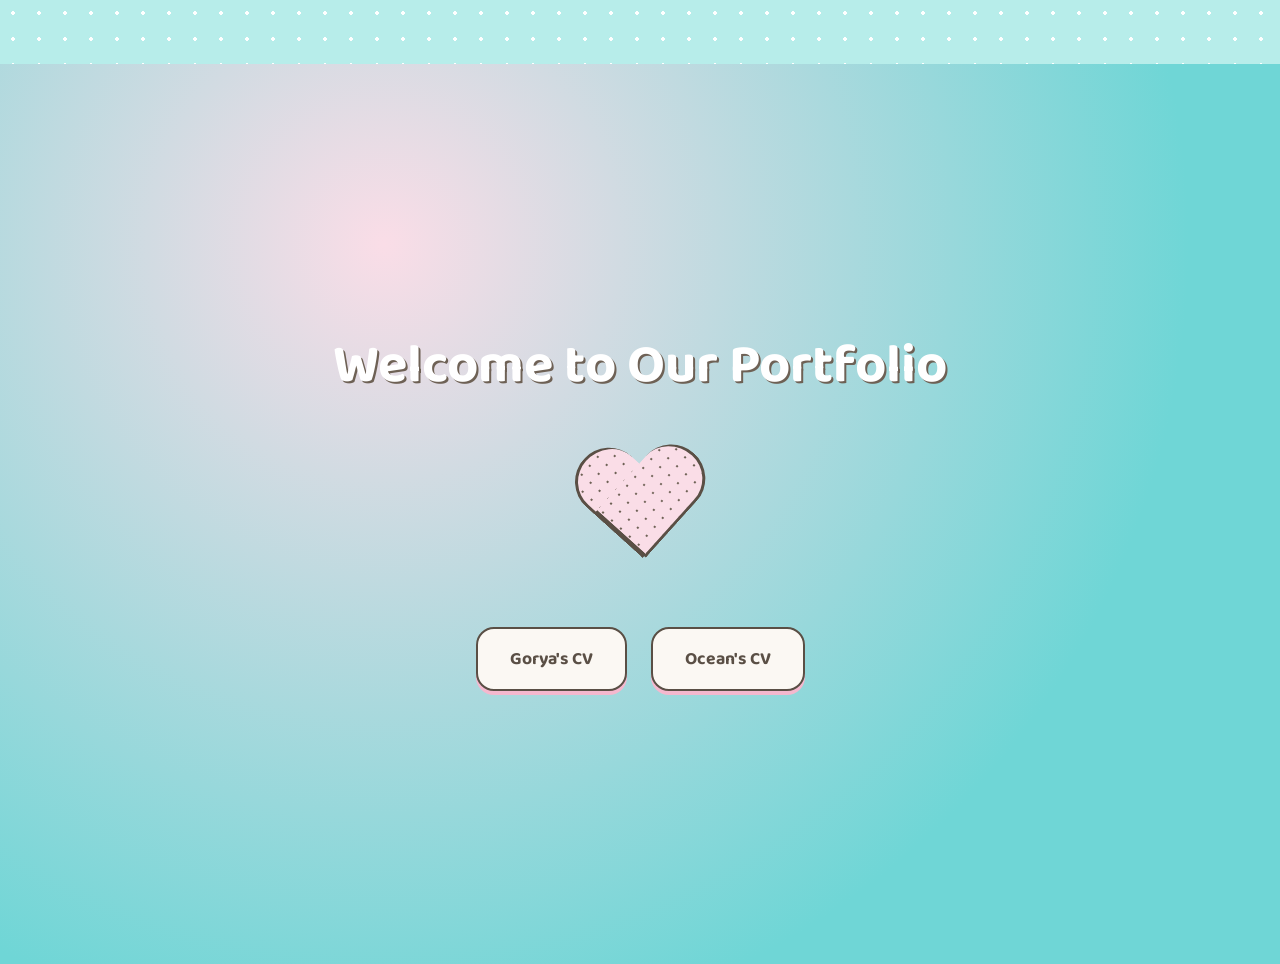
<file: index.html>
<!DOCTYPE html>
<html>
<head>
<title> 
Our Portfolio
</title>
<link rel="stylesheet" href="style.css">
</head>
<body>
<div class="Welcome">
<h1>
Welcome to Our Portfolio
</h1>
<div class="heart">
</div>
<div class="cv-link">
<a href="cv1.html">
Gorya's CV
</a>
<a href="cv2.html">
Ocean's CV
</a>
</div>
</div>
</body>
</html>
</file>
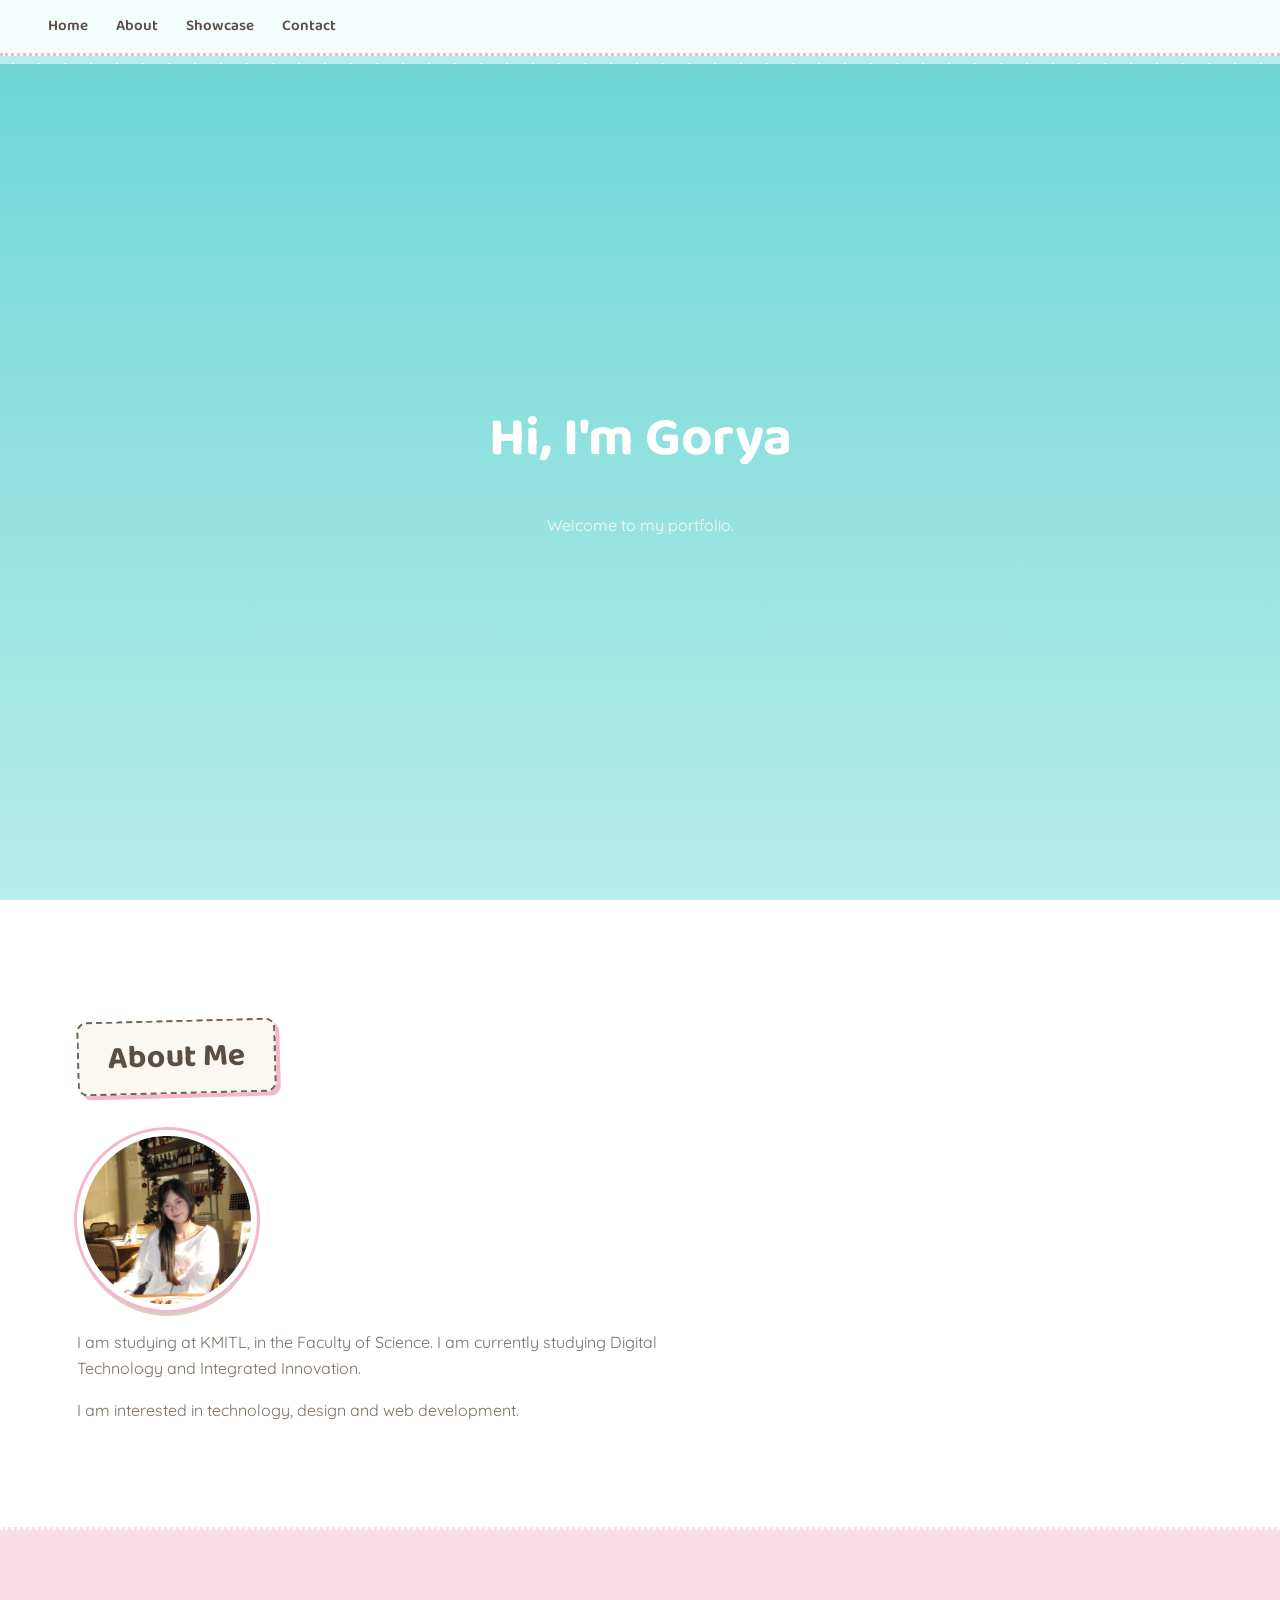
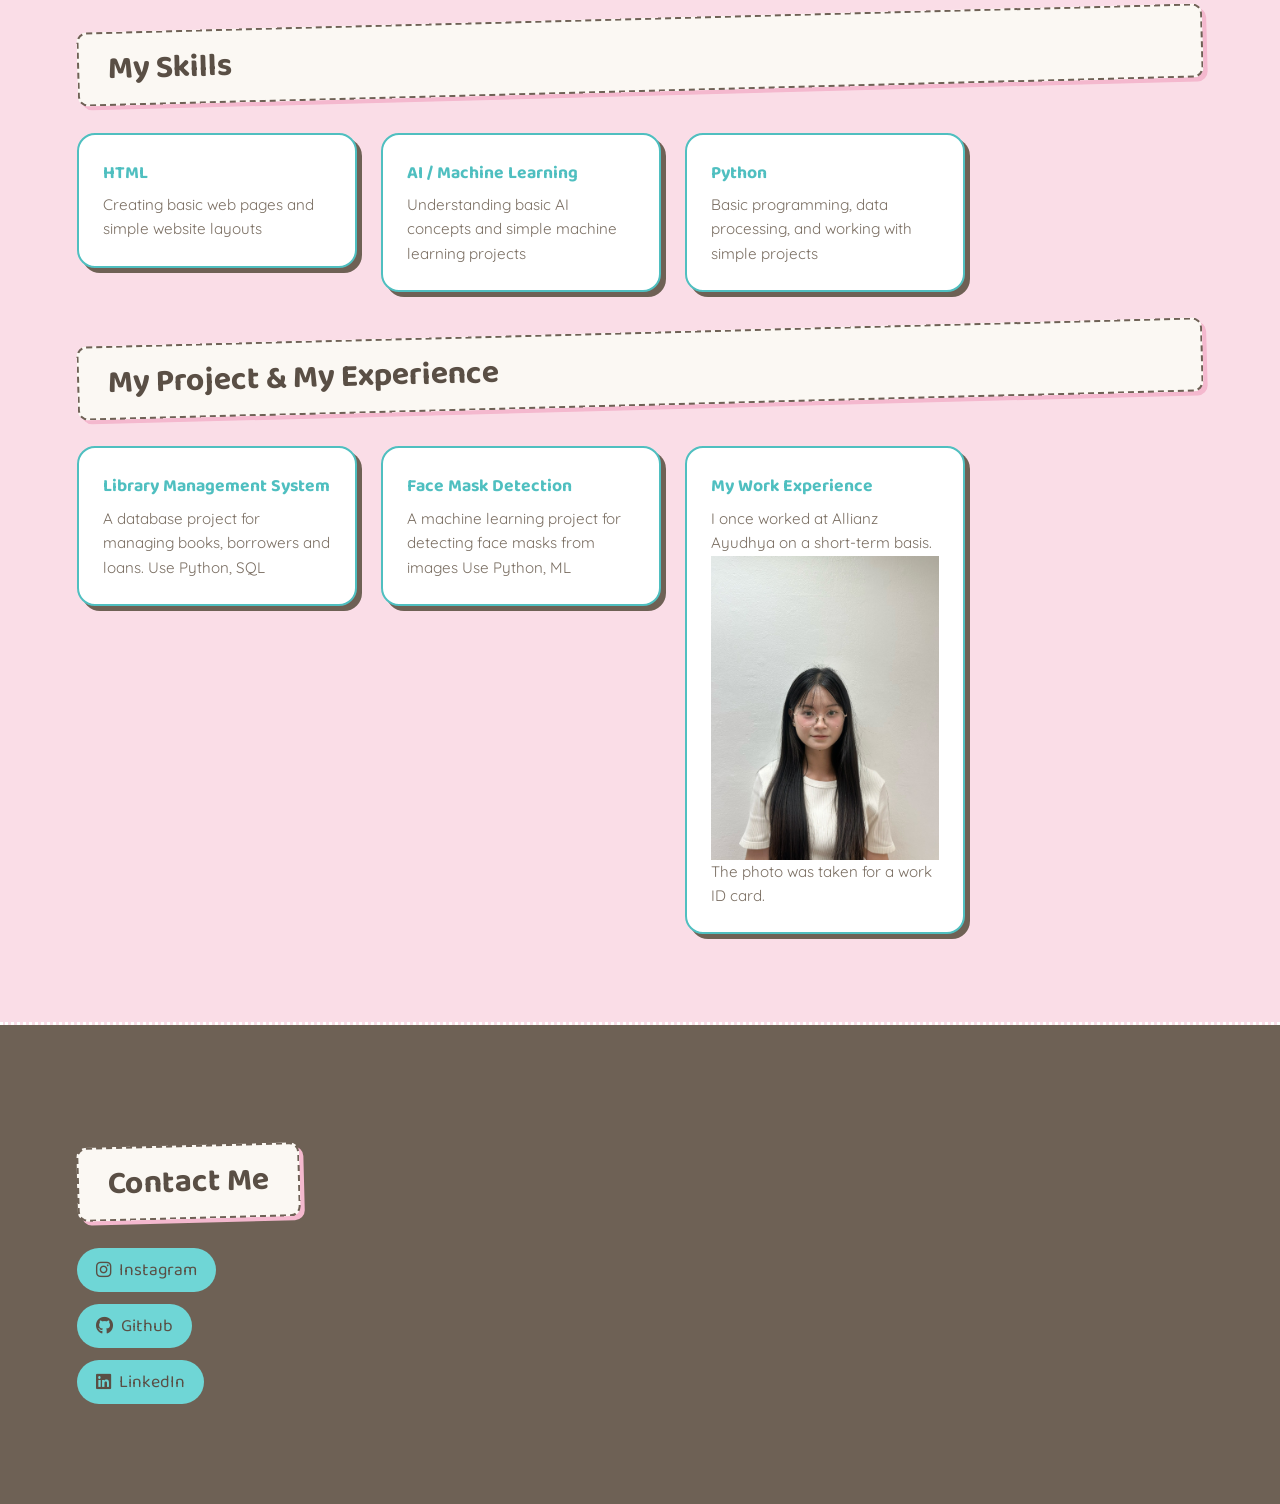
<file: cv1.html>
<!DOCTYPE html>
<html>
<head>
<title>
Gorya Portfolio
</title>
<link rel="stylesheet" href="style.css">
<link rel="stylesheet" href="https://cdnjs.cloudflare.com/ajax/libs/font-awesome/6.5.1/css/all.min.css">
</head>
<body>
<nav>
<a href="#home">
Home
</a>
<a href="#about">
About
</a>
<a href="#showcase">
Showcase
</a>
<a href="#contact">
Contact
</a>
</nav>
<section id="home">
<h1>
Hi, I'm Gorya
</h1>
<p>
Welcome to my portfolio.
</p>
</section>
<section id="about">
<h2>
About Me
</h2>
<img src="images/profile.jpg" alt="My photo">
<p>
I am studying at KMITL, in the Faculty of Science.
I am currently studying Digital Technology and Integrated Innovation.
</p>
<p>
I am interested in technology, design and web development.
</p>
</section>
<section id="showcase">
<h2>
My Skills
</h2>
<div class="box">
<h3>
HTML
</h3>
<p>
Creating basic web pages and simple website layouts
</p>
</div>
<div class="box">
<h3>
AI / Machine Learning
</h3>
<p>
Understanding basic AI concepts and simple machine learning projects
</p>
</div>
<div class="box">
<h3>
Python
</h3>
<p>
Basic programming, data processing, and working with simple projects
</p>
</div>
<h2>
My Project & My Experience
</h2>
<div class="box">
<h3>
Library Management System
</h3>
<p>
A database project for managing books, borrowers and loans.
Use Python, SQL
</p>
</div>
<div class="box">
<h3>
Face Mask Detection
</h3>
<p>
A machine learning project for detecting face masks from images
Use Python, ML
</p>
</div>
<div class="box">
<h3>
My Work Experience
</h3> 
<p>
I once worked at Allianz Ayudhya on a short-term basis.    
</p>    
<img src="images/allianz.jpg" alt="Working at Allianz Ayudhya">   
<p class="caption"> 
The photo was taken for a work ID card.   
</p>
</div>
</section>
<section id="contact">
<h2>
Contact Me
</h2>
<p>
<a href="https://www.instagram.com/ggggorya">
<i class="fa-brands fa-instagram">
</i>
Instagram
</a>
</p>
<p> 
<a href="https://github.com/gorya1991">
<i class="fa-brands fa-github">
</i>
Github
</a>
</p>
<p>
<a href="https://www.linkedin.com/in/natcha-khamaueal-034178438/">
<i class="fa-brands fa-linkedin">
</i>
LinkedIn
</a>
</p>
</section>
</body>
</html>
</file>
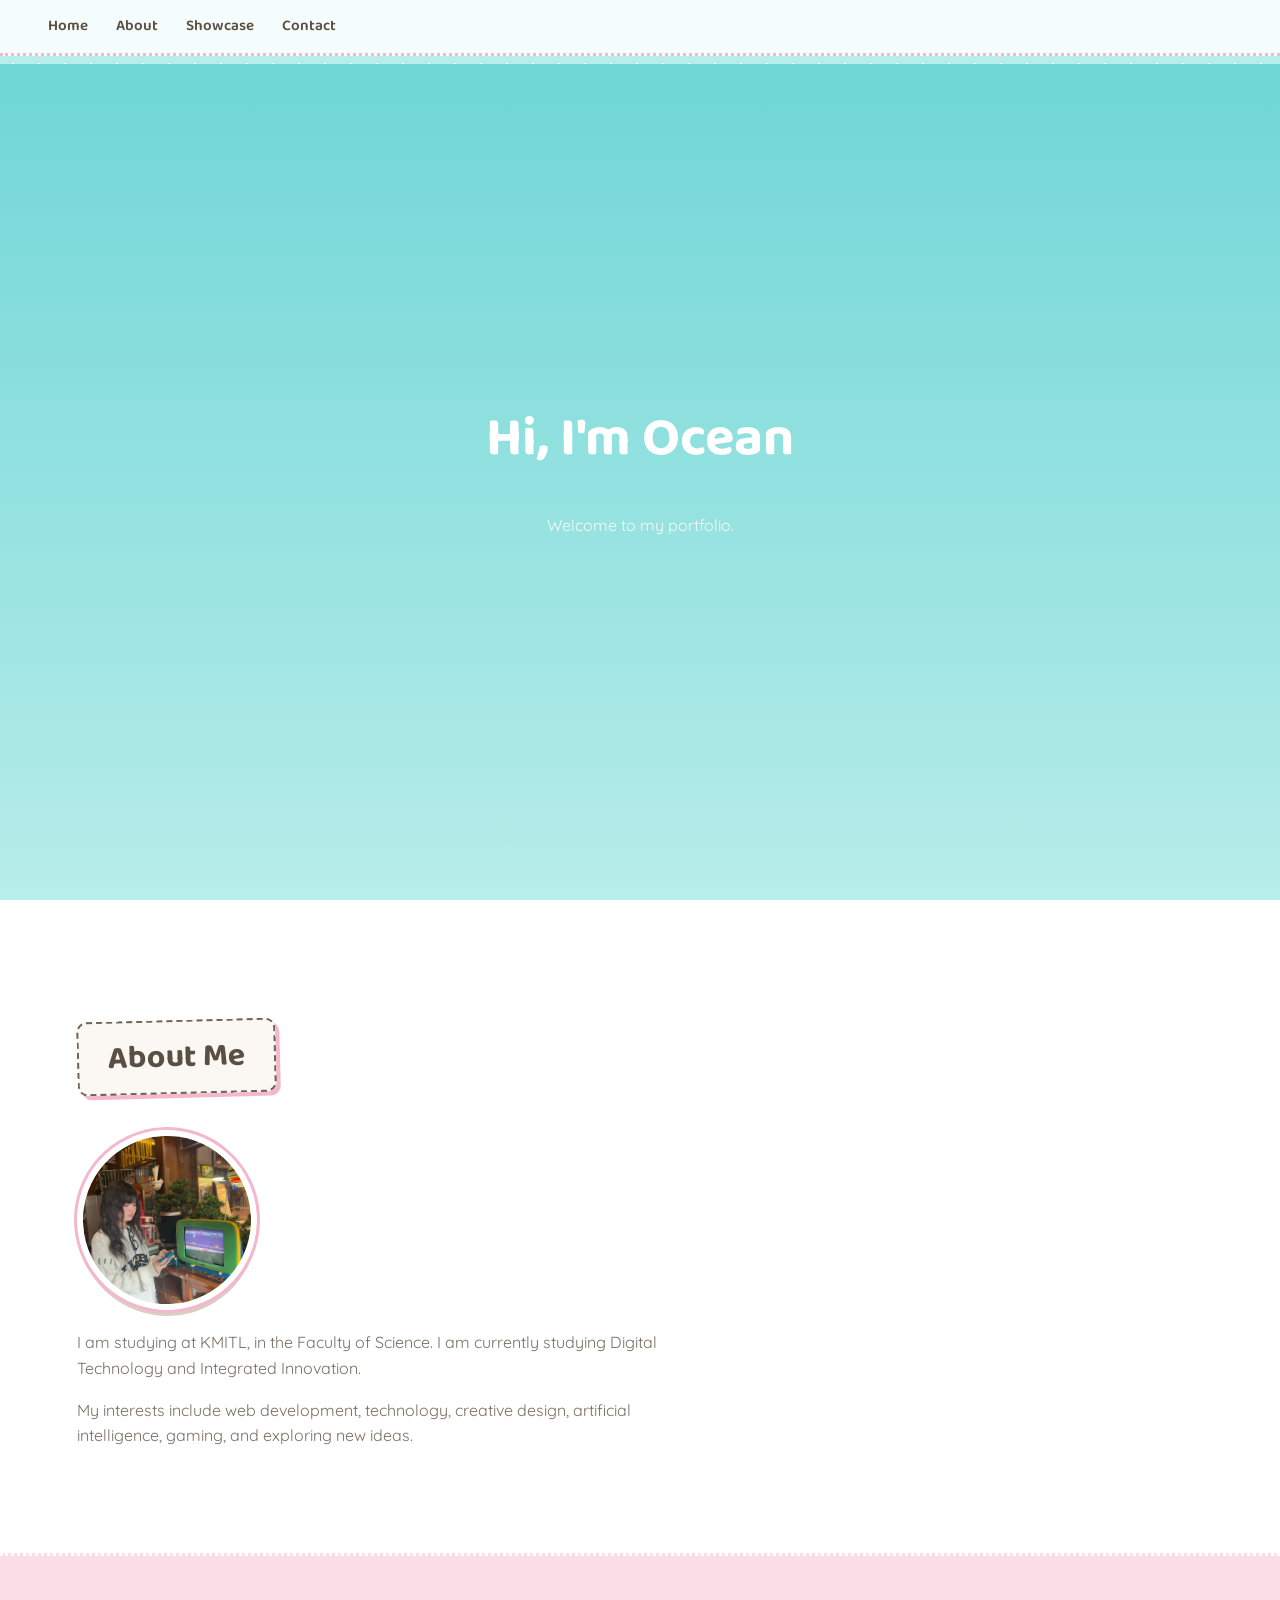
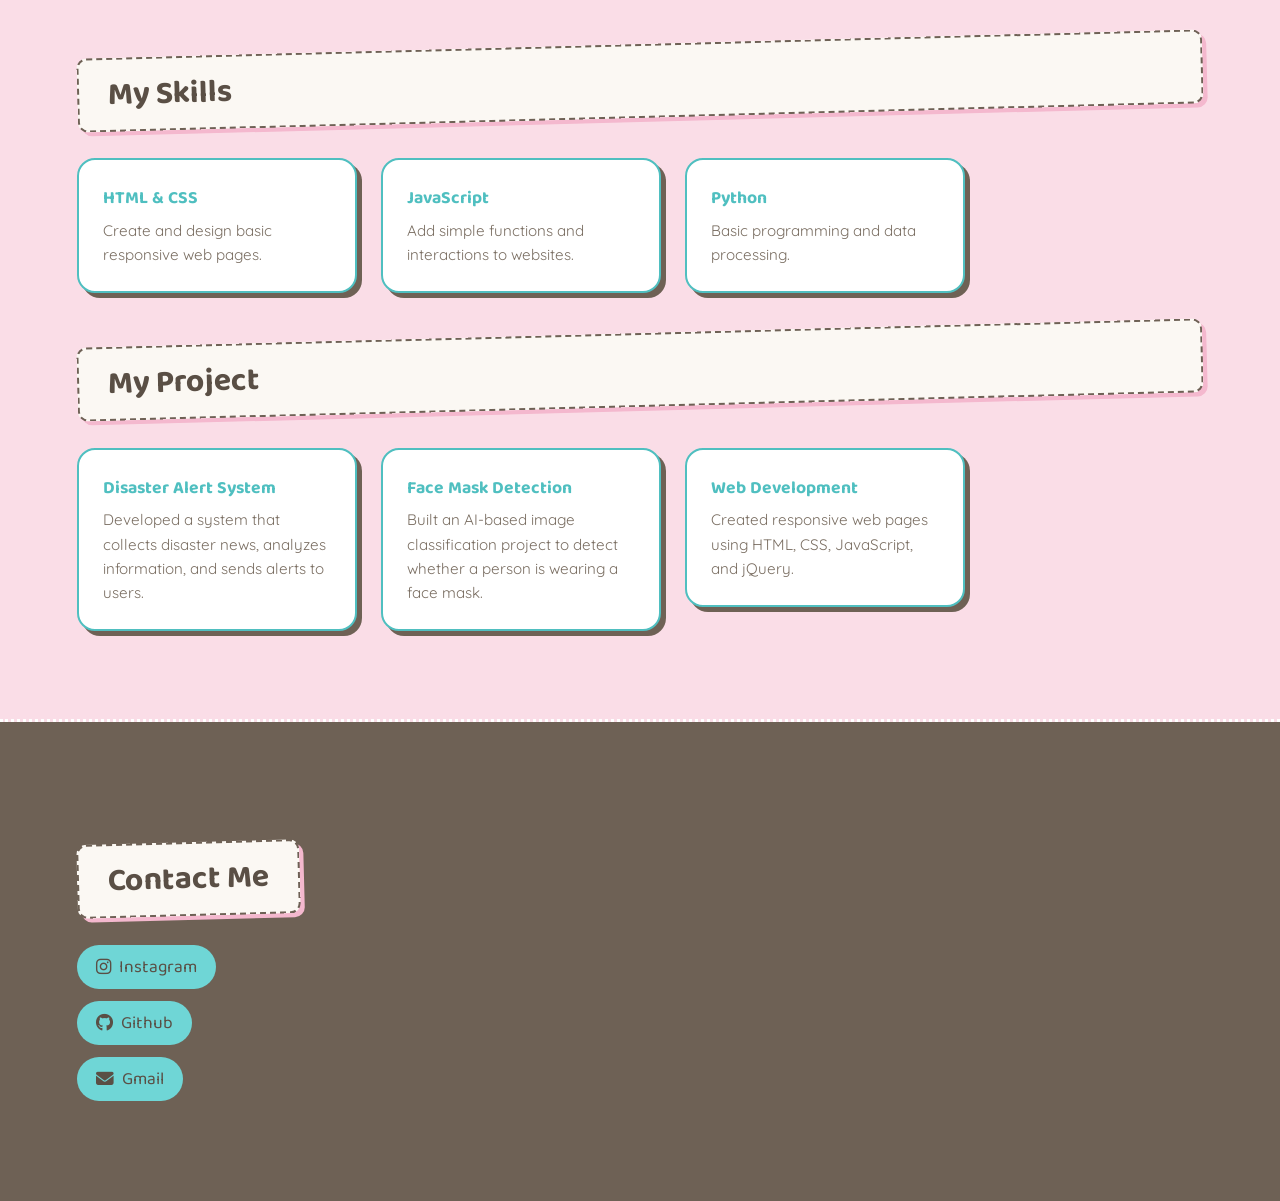
<file: cv2.html>
<!DOCTYPE html>
<html>
<head>
<title>
Ocean Portfolio
</title>
<link rel="stylesheet" href="style.css">
<link rel="stylesheet" href="https://cdnjs.cloudflare.com/ajax/libs/font-awesome/6.5.1/css/all.min.css">
</head>
<body>
<nav>
<a href="#home">
Home
</a>
<a href="#about">
About
</a>
<a href="#showcase">
Showcase
</a>
<a href="#contact">
Contact
</a>
</nav>
<section id="home">
<h1>
Hi, I'm Ocean
</h1>
<p>
Welcome to my portfolio.
</p>
</section>
<section id="about">
<h2>
About Me
</h2>
<img src="images/profile2.jpg" alt="My photo">
<p>
I am studying at KMITL, in the Faculty of Science.
I am currently studying Digital Technology and Integrated Innovation.
</p>
<p>
My interests include web development, technology, creative design, artificial intelligence, gaming,
and exploring new ideas.
</p>
</section>
<section id="showcase">
<h2>
My Skills
</h2>
<div class="box">
<h3>
HTML & CSS
</h3>
<p>
Create and design basic responsive web pages.
</p>
</div>
<div class="box">
<h3>
JavaScript
</h3>
<p>
Add simple functions and interactions to websites.
</p>
</div>
<div class="box">
<h3>
Python
</h3>
<p>
Basic programming and data processing.
</p>
</div>
<h2>
My Project
</h2>
<div class="box">
<h3>
Disaster Alert System
</h3>
<p>
Developed a system that collects disaster news, analyzes information, and sends alerts to users.
</p>
</div>
<div class="box">
<h3>
Face Mask Detection
</h3>
<p>
Built an AI-based image classification project to detect whether a person is wearing a face mask.
</p>
</div>
<div class="box">
<h3>
Web Development
</h3>
<p>
Created responsive web pages using HTML, CSS, JavaScript, and jQuery.
</p>
</div>
</section>
<section id="contact">
<h2>
Contact Me
</h2>
<p>
<a href="https://www.instagram.com/oceanoc/">
<i class="fa-brands fa-instagram">
</i>
Instagram
</a>
</p>
<p> 
<a href="https://github.com/Ocean1501">
<i class="fa-brands fa-github">
</i>
Github
</a>
</p>
<p>
<a href="https://mail.google.com/mail/u/0/#inbox">
<i class="fa-solid fa-envelope">
</i>
Gmail
</a>
</p>
</section>
</body>
</html>
</file>
<file: style.css>
@import url('https://fonts.googleapis.com/css2?family=Baloo+2:wght@400;600;700;800&family=Quicksand:wght@400;500;600;700&display=swap');

:root {
  
  --turquoise: #6FD6D6;
  --turquoise-dark: #4FBFC0;
  --mint: #B7EDEA;
  --pink: #FADDE7;
  --pink-dark: #F4B8CE;
  --brown: #6E6155;
  --brown-dark: #5A4F45;
  --cream: #FBF8F3;
  --white: #FFFFFF;

  --bg: var(--mint);
  --surface: var(--white);
  --ink: var(--brown-dark);
  --muted: #7A6E62;
  --accent: var(--turquoise-dark);
  --accent-warm: var(--pink-dark);
  --border: #D8CFC2;

  --font-display: 'Baloo 2', 'Comic Sans MS', cursive, sans-serif;
  --font-body: 'Quicksand', -apple-system, sans-serif;

  --radius: 18px;
}

* {
  box-sizing: border-box;
}

body {
  margin: 0;
  color: var(--ink);
  font-family: var(--font-body);
  line-height: 1.6;
  -webkit-font-smoothing: antialiased;
  padding-top: 4rem;

 
  background-color: var(--bg);
  background-image:
    radial-gradient(var(--white) 2px, transparent 2px);
  background-size: 26px 26px;
  background-position: 0 0;
}

img {
  max-width: 100%;
  display: block;
}

a {
  color: var(--accent);
  text-decoration: none;
}

a:hover {
  text-decoration: underline;
}

a:focus-visible {
  outline: 2px solid var(--accent-warm);
  outline-offset: 3px;
}

h1, h2, h3 {
  font-family: var(--font-display);
  font-weight: 700;
  color: var(--brown-dark);
  margin: 0 0 0.5em;
}

h1 { font-size: clamp(2.2rem, 5vw, 3.4rem); line-height: 1.1; }


h2 {
  display: inline-block;
  font-size: clamp(1.4rem, 3vw, 2rem);
  margin-top: 2rem;
  padding: 0.3em 0.9em;
  background: var(--cream);
  border: 2px dashed var(--brown);
  border-radius: 10px;
  box-shadow: 4px 4px 0 var(--pink-dark);
  transform: rotate(-1.5deg);
}

p {
  max-width: 62ch;
  color: var(--muted);
}



nav {
  position: fixed;
  top: 0;
  left: 0;
  right: 0;
  z-index: 100;
  display: flex;
  gap: 1.75rem;
  align-items: center;
  padding: 0.9rem clamp(1rem, 4vw, 3rem);
  background: rgba(255, 255, 255, 0.85);
  backdrop-filter: blur(6px);
  border-bottom: 3px dotted var(--pink-dark);
}

nav a {
  color: var(--brown-dark);
  font-family: var(--font-display);
  font-weight: 600;
  font-size: 0.95rem;
}

nav a:hover {
  color: var(--turquoise-dark);
  text-decoration: none;
}



section {
  scroll-margin-top: 4.5rem;
  padding: 5.5rem clamp(1.25rem, 6vw, 6rem);
}



#home {
  min-height: calc(100vh - 4rem);
  display: flex;
  flex-direction: column;
  justify-content: center;
  align-items: center;
  text-align: center;
  background: linear-gradient(180deg, var(--turquoise) 0%, var(--mint) 100%);
  color: var(--white);
}

#home h1 { color: var(--white); }
#home p { color: var(--cream); }



#about {
  background: var(--surface);
}

#about img {
  width: 180px;
  height: 180px;
  border-radius: 50%;
  object-fit: cover;
  border: 6px solid var(--white);
  outline: 3px solid var(--pink-dark);
  box-shadow: 0 6px 0 var(--border);
  margin: 1.25rem 0;
  transform: rotate(-3deg);
}



#showcase {
  background: var(--pink);
  border-top: 3px dotted var(--white);
  border-bottom: 3px dotted var(--white);

  
  display: flex;
  flex-wrap: wrap;
  align-items: flex-start;
  gap: 1.5rem;
}


#showcase h2 {
  flex-basis: 100%;
  margin-top: 1rem;
}

#showcase h2:first-child {
  margin-top: 0;
}

#showcase .box {
  flex: 1 1 260px;
  max-width: 280px;
  background: var(--white);
  border: 2px solid var(--turquoise-dark);
  border-radius: var(--radius);
  padding: 1.5rem;
  margin: 0;
  box-shadow: 5px 5px 0 var(--brown);
  transition: transform 0.15s ease;
}

#showcase .box:hover {
  transform: translateY(-4px) rotate(-1deg);
}

#showcase .box h3 {
  font-family: var(--font-display);
  font-size: 1.1rem;
  margin-bottom: 0.4rem;
  color: var(--turquoise-dark);
}

#showcase .box p {
  font-size: 0.95rem;
  margin: 0;
}



#contact {
  background: var(--brown);
  color: var(--cream);
}

#contact h2 {
  background: var(--cream);
}

#contact p {
  margin: 0.75rem 0;
}

#contact a {
  display: inline-flex;
  align-items: center;
  gap: 0.5rem;
  font-family: var(--font-display);
  font-size: 1.1rem;
  color: var(--brown-dark);
  background: var(--turquoise);
  padding: 0.5rem 1.2rem;
  border-radius: 999px;
  border-bottom: none;
}

#contact a:hover {
  background: var(--turquoise-dark);
  color: var(--white);
  text-decoration: none;
}



.Welcome {
  min-height: 100vh;
  display: flex;
  flex-direction: column;
  align-items: center;
  justify-content: center;
  text-align: center;
  padding: 2rem;
  background: radial-gradient(circle at 30% 20%, var(--pink) 0%, var(--turquoise) 70%);
}

.Welcome h1 { color: var(--white); text-shadow: 2px 2px 0 var(--brown); }
.Welcome p { color: var(--cream); }

.cv-link {
  display: flex;
  gap: 1.5rem;
  margin-top: 2.5rem;
  flex-wrap: wrap;
  justify-content: center;
}

.heart {
  position: relative;
  width: 130px;
  height: 115px;
  margin: 1.5rem auto;
  transform: rotate(-3deg); 
}

.heart::before,
.heart::after {
  content: "";
  position: absolute;
  top: 0;
  width: 65px;
  height: 104px;
  border-radius: 65px 65px 0 0;
  background-color: var(--pink);
  background-image: radial-gradient(var(--brown) 1.5px, transparent 1.5px);
  background-size: 12px 12px;
  border: 3px solid var(--brown-dark);
}

.heart::before {
  left: 65px;
  transform: rotate(-45deg);
  transform-origin: 0 100%;
  border-right: none;
}

.heart::after {
  left: 0;
  transform: rotate(45deg);
  transform-origin: 100% 100%;
  border-left: none;
}

.cv-link a {
  font-family: var(--font-display);
  font-weight: 700;
  font-size: 1.1rem;
  padding: 1rem 2rem;
  border: 2px solid var(--brown-dark);
  border-radius: var(--radius);
  color: var(--brown-dark);
  background: var(--cream);
  box-shadow: 0 4px 0 var(--pink-dark);
  transition: transform 0.15s ease, box-shadow 0.15s ease;
}

.cv-link a:hover {
  background: var(--turquoise-dark);
  color: var(--white);
  text-decoration: none;
  transform: translateY(-3px);
  box-shadow: 0 6px 0 var(--brown);
}



@media (max-width: 640px) {
  nav {
    gap: 1rem;
    font-size: 0.85rem;
    flex-wrap: wrap;
  }

  section {
    padding: 3.5rem 1.25rem;
  }

  #showcase .box {
    max-width: 100%;
    margin-right: 0;
  }
}

@media (prefers-reduced-motion: reduce) {
  * {
    scroll-behavior: auto !important;
  }
}
</file>
